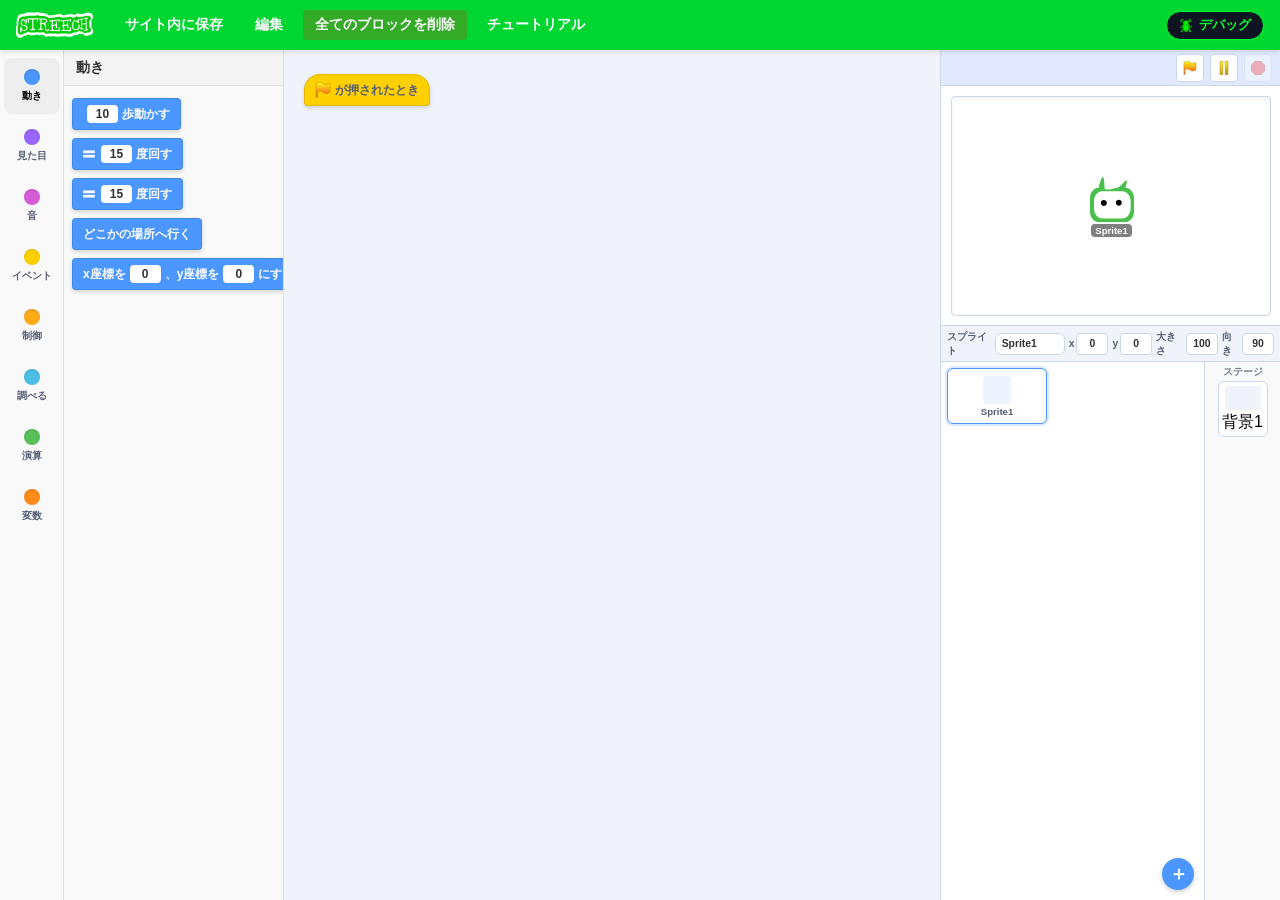
<file: index.html>
<!DOCTYPE html>
<html lang="ja">
<head>
  <meta charset="UTF-8">
  <meta name="viewport" content="width=device-width, initial-scale=1.0">
  <title>Streech Editor</title>
  <link rel="stylesheet" href="./style.css">
</head>
<body>

  <!-- ナビゲーションバー -->
  <header>
    <div class="header-left">
      <div class="logo-container">
        <img src="./streechlogo.svg" alt="Streech" class="logo-image">
      </div>
      <div class="menu-item" id="site-save-action">サイト内に保存</div>
      <div class="menu-item">編集</div>
      <div class="menu-item" id="clear-all-blocks-btn">全てのブロックを削除</div>
      <div class="menu-item">チュートリアル</div>
    </div>
    <div class="header-right">
      <button id="debug-btn" class="nav-debug-btn" title="デバッグ起動">
        <img src="./Debug.svg" alt="Debug" class="nav-debug-img">
        <span>デバッグ</span>
      </button>
    </div>
  </header>

  <!-- メイン領域 -->
  <div id="main-container">
    <section id="blockly-section">
      <!-- 左端のカテゴリ選択縦帯 -->
      <div class="category-sidebar">
        <div class="category-item active" data-category="motion"><div class="circle" style="background: #4C97FF;"></div>動き</div>
        <div class="category-item" data-category="looks"><div class="circle" style="background: #9966FF;"></div>見た目</div>
        <div class="category-item" data-category="sound"><div class="circle" style="background: #D65CD6;"></div>音</div>
        <div class="category-item" data-category="events"><div class="circle" style="background: #FFD000;"></div>イベント</div>
        <div class="category-item" data-category="control"><div class="circle" style="background: #FFAB19;"></div>制御</div>
        <div class="category-item" data-category="sensing"><div class="circle" style="background: #4CBFE6;"></div>調べる</div>
        <div class="category-item" data-category="operators"><div class="circle" style="background: #59C059;"></div>演算</div>
        <div class="category-item" data-category="variables"><div class="circle" style="background: #FF8C1A;"></div>変数</div>
      </div>

      <!-- ブロックパレット (draggable="true" を1文字残さず消去) -->
      <div class="block-palette">
        <div id="palette-title" class="palette-header">動き</div>
        <div class="palette-scroll-container">
          
          <!-- 動き -->
          <div class="category-group motion-group" id="group-motion">
            <div class="streech-block block-motion"><input type="text" class="block-input" value="10" size="2"><span>歩動かす</span></div>
            <div class="streech-block block-motion"><img src="./Stop2.svg" class="block-arrow-icon" style="transform: rotate(90deg); filter: brightness(0) invert(1); width:12px; height:12px; margin-right:2px;"><input type="text" class="block-input" value="15" size="2"><span>度回す</span></div>
            <div class="streech-block block-motion"><img src="./Stop2.svg" class="block-arrow-icon" style="transform: scaleX(-1) rotate(90deg); filter: brightness(0) invert(1); width:12px; height:12px; margin-right:2px;"><input type="text" class="block-input" value="15" size="2"><span>度回す</span></div>
            <div class="streech-block block-motion"><span>どこかの場所へ行く</span></div>
            <div class="streech-block block-motion"><span>x座標を</span><input type="text" class="block-input" value="0" size="2"><span>、y座標を</span><input type="text" class="block-input" value="0" size="2"><span>にする</span></div>
          </div>

          <!-- 見た目 -->
          <div class="category-group looks-group" id="group-looks" style="display: none;">
            <div class="streech-block block-looks"><span>こんにちは！と</span><input type="text" class="block-input" value="2" size="2"><span>秒言う</span></div>
            <div class="streech-block block-looks"><span>こんにちは！と言う</span></div>
            <div class="streech-block block-looks"><span>次のコスチュームにする</span></div>
            <div class="streech-block block-looks"><span>表示する</span></div>
            <div class="streech-block block-looks"><span>隠す</span></div>
          </div>

          <!-- 音 -->
          <div class="category-group sound-group" id="group-sound" style="display: none;">
            <div class="streech-block block-sound"><span>終わるまで音を鳴らす</span></div>
            <div class="streech-block block-sound"><span>音を止める</span></div>
          </div>

          <!-- イベント -->
          <div class="category-group events-group" id="group-events" style="display: none;">
            <div class="streech-block block-events hat-block"><img src="./flag.svg" style="width:14px; height:14px; margin-right:4px;"><span>が押されたとき</span></div>
            <div class="streech-block block-events hat-block custom-stop-hat"><img src="./Stop.svg" style="width:14px; height:14px; margin-right:4px;"><span>が押されたとき</span></div>
            <div class="streech-block block-events custom-flag-trigger"><img src="./flag.svg" style="width:14px; height:14px; margin-right:4px;"><span>で実行したことにする</span></div>
            <div class="streech-block block-events hat-block"><span>スペース キーが押されたとき</span></div>
            <div class="streech-block block-events hat-block"><span>メッセージ1 を受け取ったとき</span></div>
            <div class="streech-block block-events"><span>メッセージ1 を送る</span></div>
          </div>

          <!-- 制御 -->
          <div class="category-group control-group" id="group-control" style="display: none;">
            <div class="streech-block block-control"><input type="text" class="block-input" value="1" size="2"><span>秒待つ</span></div>
            <div class="streech-block block-control wrap-block"><div class="wrap-header"><span>ずっと</span></div><div class="wrap-slot"></div></div>
            <div class="streech-block block-control wrap-block"><div class="wrap-header"><span>もし</span><div class="hex-slot"></div><span>なら</span></div><div class="wrap-slot"></div></div>
            <div class="streech-block block-control wrap-block"><div class="wrap-header"><span></span><div class="hex-slot"></div><span>まで繰り返す</span></div><div class="wrap-slot"></div></div>
          </div>

          <!-- 調べる -->
          <div class="category-group sensing-group" id="group-sensing" style="display: none;">
            <div class="streech-block block-sensing"><span>マウスのポインターに触れた</span></div>
            <div class="streech-block block-sensing"><span>マウスのx</span></div>
          </div>

          <!-- 演算 -->
          <div class="category-group operators-group" id="group-operators" style="display: none;">
            <div class="streech-block block-operators"><input type="text" class="block-input" value="" size="1"><span>+</span><input type="text" class="block-input" value="" size="1"></div>
          </div>

          <!-- 変数 -->
          <div class="category-group variables-group" id="group-variables" style="display: none;">
            <div class="streech-block block-variables"><span>変数</span></div>
          </div>

        </div>
      </div>

      <!-- 中央ワークスペース -->
      <div class="block-workspace" id="streech-workspace"></div>
    </section>
    
    <!-- 右側サイドバー -->
    <section id="sidebar-section">
      <div class="stage-header">
        <div class="control-bar">
          <button id="run-btn" class="control-btn"><img src="./flag.svg" class="control-img"></button>
          <button id="pause-btn" class="control-btn"><img src="./Stop2.svg" class="control-img"></button>
          <button id="stop-btn" class="control-btn"><img src="./Stop.svg" class="control-img"></button>
        </div>
      </div>
      <div id="stage-area">
        <div id="canvas-mock">
          <div id="active-sprite-container" class="view-sprite1">
            <img src="./public/Streech-nago-cat-a.svg" class="sprite-image">
            <div class="sprite-name-badge">Sprite1</div>
          </div>
        </div>
      </div>
      <div id="asset-manager">
        <div class="asset-info-bar">
          <div class="info-item">スプライト <input type="text" class="info-input" id="sprite-name-input" value="Sprite1" style="width:70px; border-radius:6px; text-align:left; padding-left:6px;"></div>
          <div class="info-item">x <input type="text" class="info-input" id="sprite-x-input" value="0"></div>
          <div class="info-item">y <input type="text" class="info-input" id="sprite-y-input" value="0"></div>
          <div class="info-item">大きさ <input type="text" class="info-input" id="sprite-size-input" value="100"></div>
          <div class="info-item">向き <input type="text" class="info-input" id="sprite-dir-input" value="90"></div>
        </div>
        <div class="manager-panes">
          <div class="sprites-pane-wrapper" style="display: flex; flex: 1; align-items: flex-end; position: relative;">
            <div class="sprites-pane" id="sprites-list-container">
              <div class="asset-card active" data-sprite-id="1">
                <div class="asset-icon-placeholder" style="background: rgba(76, 151, 255, 0.1);"></div>
                <span>Sprite1</span>
              </div>
            </div>
            <button id="add-sprite-btn" class="add-asset-circle-btn" title="新規追加">＋</button>
          </div>
          <div class="stage-pane"><span>ステージ</span><div class="stage-card"><div class="stage-icon-placeholder"></div><span>背景1</span></div></div>
        </div>
      </div>
    </section>
  </div>

  <script type="module" src="./main.js"></script>
</body>
</html>
</file>
<file: style.css>
/* 🛠️ Streech Editor 共通スタイル */
* { box-sizing: border-box; margin: 0; padding: 0; -webkit-user-select: none; user-select: none; }
body { font-family: -apple-system, BlinkMacSystemFont, "Segoe UI", Roboto, sans-serif; background: #E0E9FF; overflow: hidden; height: 100vh; display: flex; flex-direction: column; }

/* 🟢 ナビゲーションバー */
header { background: #00d631; color: white; height: 50px; display: flex; justify-content: space-between; align-items: center; padding: 0 16px; position: relative; z-index: 100; box-shadow: 0 2px 5px rgba(0,0,0,0.1); }
.header-left, .header-right { display: flex; align-items: center; gap: 8px; }
.logo-container { display: flex; align-items: center; margin-right: 12px; }
.logo-image { height: 26px; width: auto; object-fit: contain; }
.menu-item { font-size: 0.85rem; font-weight: bold; padding: 6px 12px; border-radius: 4px; cursor: pointer; transition: background 0.2s; }
.menu-item:hover { background: rgba(255,255,0,0.2); }
#clear-all-blocks-btn { background: rgba(255, 0, 0, 0.2); color: #fff; }
#clear-all-blocks-btn:hover { background: rgba(255, 0, 0, 0.4); }

.nav-debug-btn { background: #0f1423; color: #00ff33; border: 1px solid #00ff33; font-size: 0.8rem; font-weight: bold; padding: 5px 12px; border-radius: 15px; display: flex; align-items: center; gap: 6px; cursor: pointer; box-shadow: 0 0 8px rgba(0,255,51,0.2); }
.nav-debug-img { width: 14px; height: 14px; filter: invert(57%) sepia(85%) saturate(1478%) hue-rotate(85deg) brightness(115%) contrast(124%); }

/* 🧱 メインレイアウト */
#main-container { display: flex; flex: 1; height: calc(100vh - 50px); position: relative; z-index: 10; }
#blockly-section { display: flex; flex: 1; background: #fff; position: relative; height: 100%; z-index: 20; }

/* 🗂️ カテゴリ選択縦帯 */
.category-sidebar { width: 64px; background: #F9F9F9; border-right: 1px solid #E0E0E0; display: flex; flex-direction: column; align-items: center; padding-top: 8px; gap: 4px; z-index: 30; }
.category-item { width: 56px; height: 56px; display: flex; flex-direction: column; align-items: center; justify-content: center; font-size: 0.65rem; color: #575E75; font-weight: bold; border-radius: 8px; cursor: pointer; gap: 4px; }
.category-item:hover, .category-item.active { background: #EEEEEE; color: #000; }
.category-item .circle { width: 16px; height: 16px; border-radius: 50%; box-shadow: inset 0 1px 2px rgba(0,0,0,0.15); }

/* 📦 ブロックパレット */
.block-palette { width: 220px; background: #F9F9F9; border-right: 1px solid #E0E0E0; display: flex; flex-direction: column; z-index: 30; }
.palette-header { height: 36px; display: flex; align-items: center; padding-left: 12px; font-size: 0.85rem; font-weight: bold; color: #333; border-bottom: 1px solid #E0E0E0; background: #F4F4F4; }
.palette-scroll-container { flex: 1; overflow-y: auto; padding: 12px 8px; display: flex; flex-direction: column; gap: 10px; }
.category-group { width: 100%; }

/* 🔮 ブロック共通デザイン */
.streech-block { display: inline-flex; align-items: center; padding: 0 10px; height: 32px; border-radius: 4px; color: white; font-size: 0.75rem; font-weight: bold; margin-bottom: 8px; white-space: nowrap; cursor: pointer; z-index: 1000; box-shadow: 0 2px 4px rgba(0,0,0,0.15); border: 1px solid rgba(0,0,0,0.1); width: fit-content; }
.block-input { background: white; border: none; border-radius: 4px; text-align: center; font-size: 0.75rem; font-weight: bold; margin: 0 4px; padding: 2px 4px; color: #333; pointer-events: auto; }

/* 🎨 ブロックカテゴリカラー */
.block-motion { background: #4C97FF; }
.block-looks { background: #9966FF; }
.block-sound { background: #D65CD6; }
.block-events { background: #FFD000; color: #575E75; }
.block-control { background: #FFAB19; }
.block-sensing { background: #4CBFE6; }
.block-operators { background: #59C059; }
.block-variables { background: #FF8C1A; }
.hat-block { border-top-left-radius: 16px; border-top-right-radius: 16px; }

/* 🔄 ずっと・もし（C型）ブロック */
.wrap-block { display: flex; flex-direction: column; height: auto; min-height: 56px; padding: 0; background: #FFAB19; border-radius: 4px; align-items: flex-start; width: 170px; }
.wrap-header { display: flex; align-items: center; height: 28px; padding-left: 10px; width: 100%; }
.wrap-slot { display: flex; flex-direction: column; background: rgba(255,255,255,0.15); min-height: 20px; width: calc(100% - 12px); margin-left: 12px; border-radius: 4px; padding: 2px; border: 1px dashed rgba(0,0,0,0.15); }
.wrap-block::after { content: ""; height: 12px; width: 100%; background: #FFAB19; border-bottom-left-radius: 4px; border-bottom-right-radius: 4px; }

/* 🖥️ 中央ワークスペース */
.block-workspace { flex: 1; background: #F0F4FA; position: relative; overflow: auto; z-index: 40; display: flex; flex-direction: column; padding: 20px; align-items: flex-start; }
.block-workspace.grid-mode { background-image: radial-gradient(#CBD8E6 1px, transparent 1px); background-size: 16px 16px; }
.block-workspace.debug-mode .streech-block { border: 1px dashed red !important; box-shadow: 0 0 6px rgba(255,0,0,0.5); }

/* 📐 右側ステージ・スプライトエリア */
#sidebar-section { width: 340px; background: #F0F4FA; border-left: 1px solid #CBD8E6; display: flex; flex-direction: column; z-index: 50; }
.stage-header { height: 36px; background: #E0E9FF; border-bottom: 1px solid #CBD8E6; display: flex; align-items: center; padding: 0 8px; justify-content: flex-end; }
.control-bar { display: flex; gap: 6px; }
.control-btn { width: 28px; height: 28px; background: white; border: 1px solid #CBD8E6; border-radius: 4px; display: flex; align-items: center; justify-content: center; cursor: pointer; transition: background 0.1s; }
.control-btn:hover { background: #F0F4FA; }
.control-btn.active { background: #ffebeb; border-color: #ff4c4c; }
#run-btn.active { background: #e6fff0; border-color: #00d631; }
.control-img { width: 14px; height: 14px; }

#stage-area { height: 240px; background: white; display: flex; align-items: center; justify-content: center; overflow: hidden; border-bottom: 1px solid #CBD8E6; }
#canvas-mock { width: 320px; height: 220px; background: #fff; border: 1px solid #CBD8E6; border-radius: 4px; position: relative; overflow: hidden; box-shadow: inset 0 2px 4px rgba(0,0,0,0.05); }
#canvas-mock.paused-state { filter: brightness(0.9); }
#canvas-mock.paused-state::after { content: "一時停止中"; position: absolute; top: 8px; right: 8px; background: rgba(0,0,0,0.6); color: white; padding: 2px 8px; border-radius: 10px; font-size: 0.65rem; font-weight: bold; }

#active-sprite-container { position: absolute; left: 130px; top: 80px; display: flex; flex-direction: column; align-items: center; width: 60px; transition: transform 0.05s ease-out; }
.sprite-image { width: 44px; height: auto; }
.sprite-name-badge { background: rgba(0,0,0,0.5); color: white; font-size: 0.6rem; padding: 1px 4px; border-radius: 4px; margin-top: 2px; font-weight: bold; }

/* 🦊 下部アセットマネージャー */
#asset-manager { flex: 1; display: flex; flex-direction: column; background: white; }
.asset-info-bar { height: 36px; background: #F0F4FA; border-bottom: 1px solid #CBD8E6; display: flex; align-items: center; padding: 0 6px; gap: 4px; overflow-x: auto; }
.info-item { font-size: 0.65rem; color: #575E75; font-weight: bold; display: flex; align-items: center; gap: 2px; white-line: nowrap; }
.info-input { width: 32px; height: 22px; border: 1px solid #CBD8E6; border-radius: 4px; text-align: center; font-size: 0.65rem; font-weight: bold; background: white; color: #333; }

.manager-panes { flex: 1; display: flex; height: calc(100% - 36px); }
.sprites-pane-wrapper { display: flex; flex: 1; align-items: flex-end; position: relative; border-right: 1px solid #CBD8E6; }
.sprites-pane { flex: 1; height: 100%; overflow-y: auto; padding: 6px; display: grid; grid-template-columns: repeat(auto-fill, minmax(50px, 100px)); gap: 6px; align-content: flex-start; }
.asset-card { background: white; border: 1px solid #CBD8E6; border-radius: 6px; display: flex; flex-direction: column; align-items: center; justify-content: center; padding: 4px; cursor: pointer; transition: all 0.1s; height: 56px; }
.asset-card.active { border-color: #4C97FF; box-shadow: 0 0 0 2px rgba(76,151,255,0.2); }
.asset-icon-placeholder { width: 28px; height: 28px; background: #F0F4FA; border-radius: 4px; margin-bottom: 2px; }
.asset-card span { font-size: 0.6rem; font-weight: bold; color: #575E75; overflow: hidden; text-overflow: ellipsis; white-space: nowrap; max-width: 100%; }

.add-asset-circle-btn { position: absolute; right: 10px; bottom: 10px; width: 32px; height: 32px; background: #4C97FF; color: white; border: none; border-radius: 50%; font-size: 1.2rem; font-weight: bold; cursor: pointer; display: flex; align-items: center; justify-content: center; box-shadow: 0 2px 5px rgba(0,0,0,0.2); z-index: 60; transition: transform 0.1s; }
.add-asset-circle-btn:hover { transform: scale(1.05); background: #3b82f6; }

.stage-pane { width: 75px; height: 100%; display: flex; flex-direction: column; align-items: center; padding-top: 4px; gap: 2px; background: #F9F9F9; }
.stage-pane > span { font-size: 0.6rem; font-weight: bold; color: #747D8C; }
.stage-card { width: 50px; height: 56px; background: white; border: 1px solid #CBD8E6; border-radius: 6px; display: flex; flex-direction: column; align-items: center; justify-content: center; }
.stage-icon-placeholder { width: 36px; height: 24px; background: #F0F4FA; border-radius: 2px; margin-bottom: 2px; }
</file>
